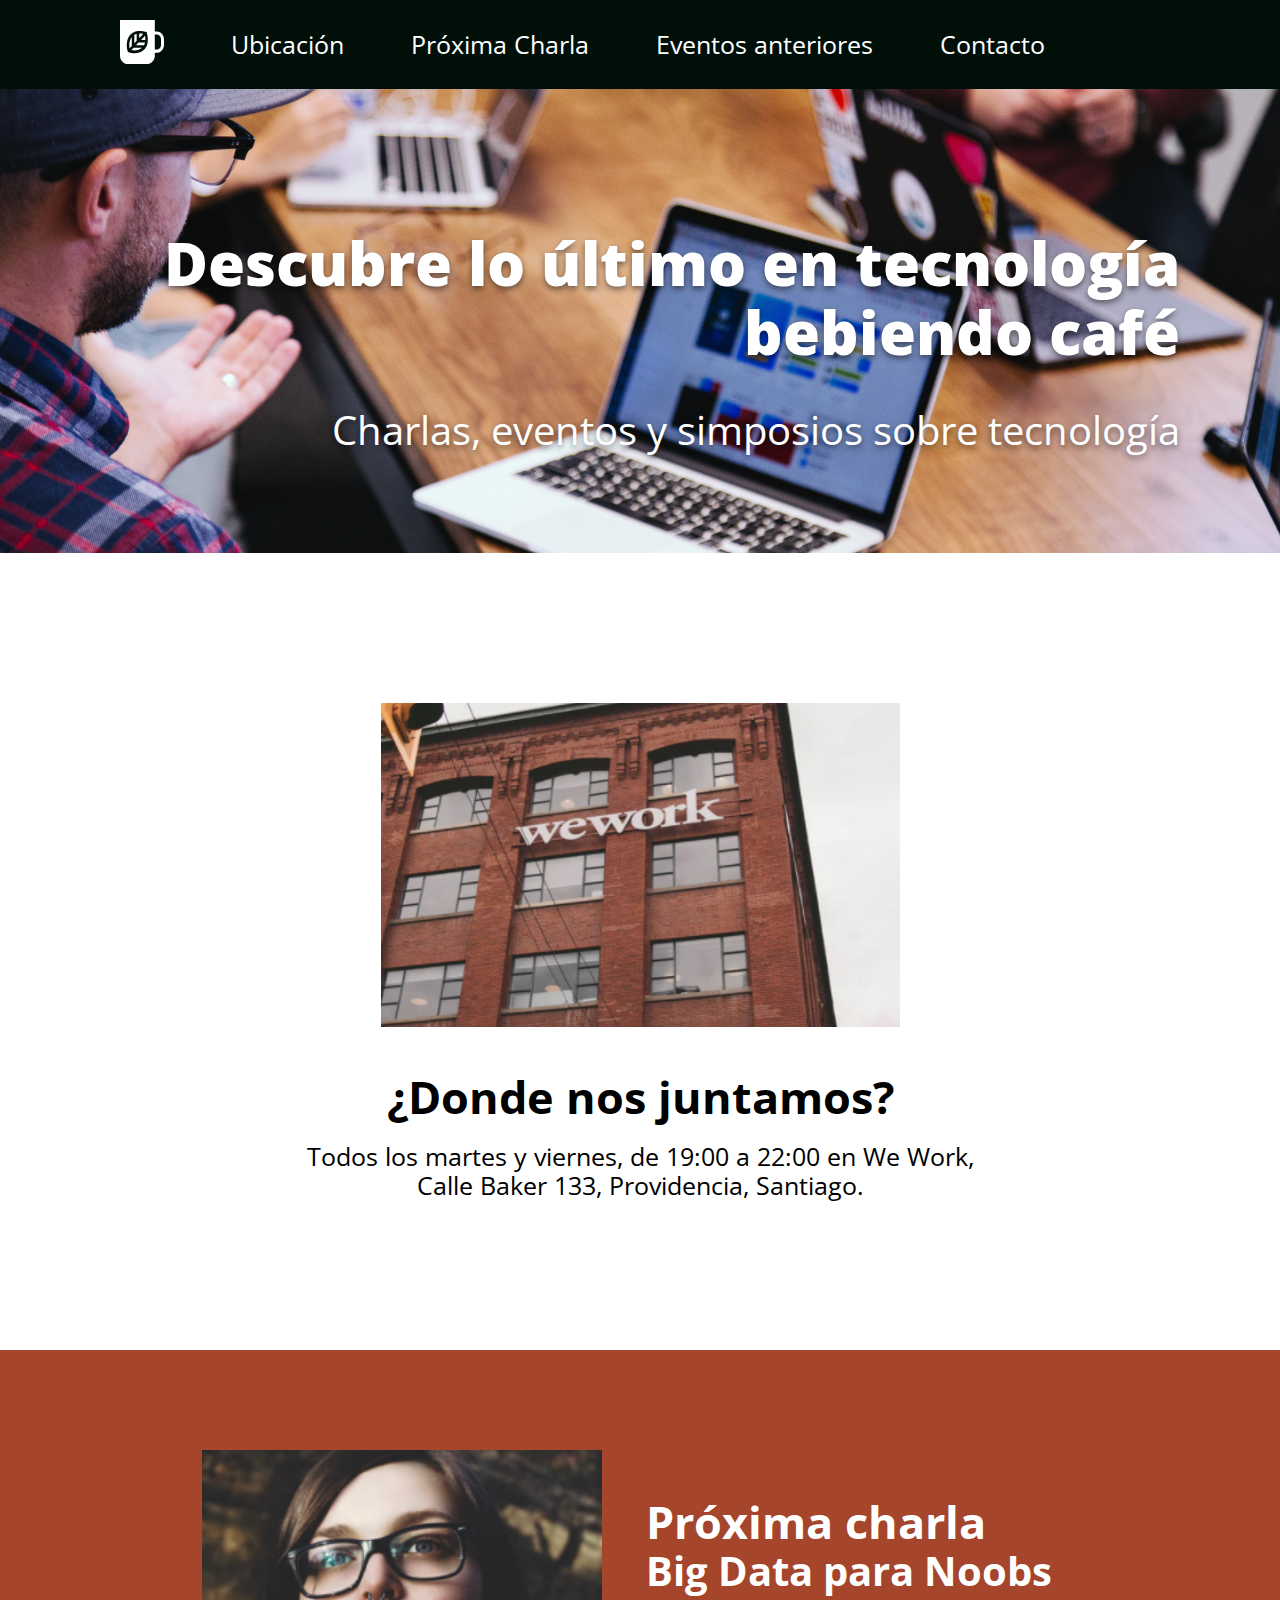
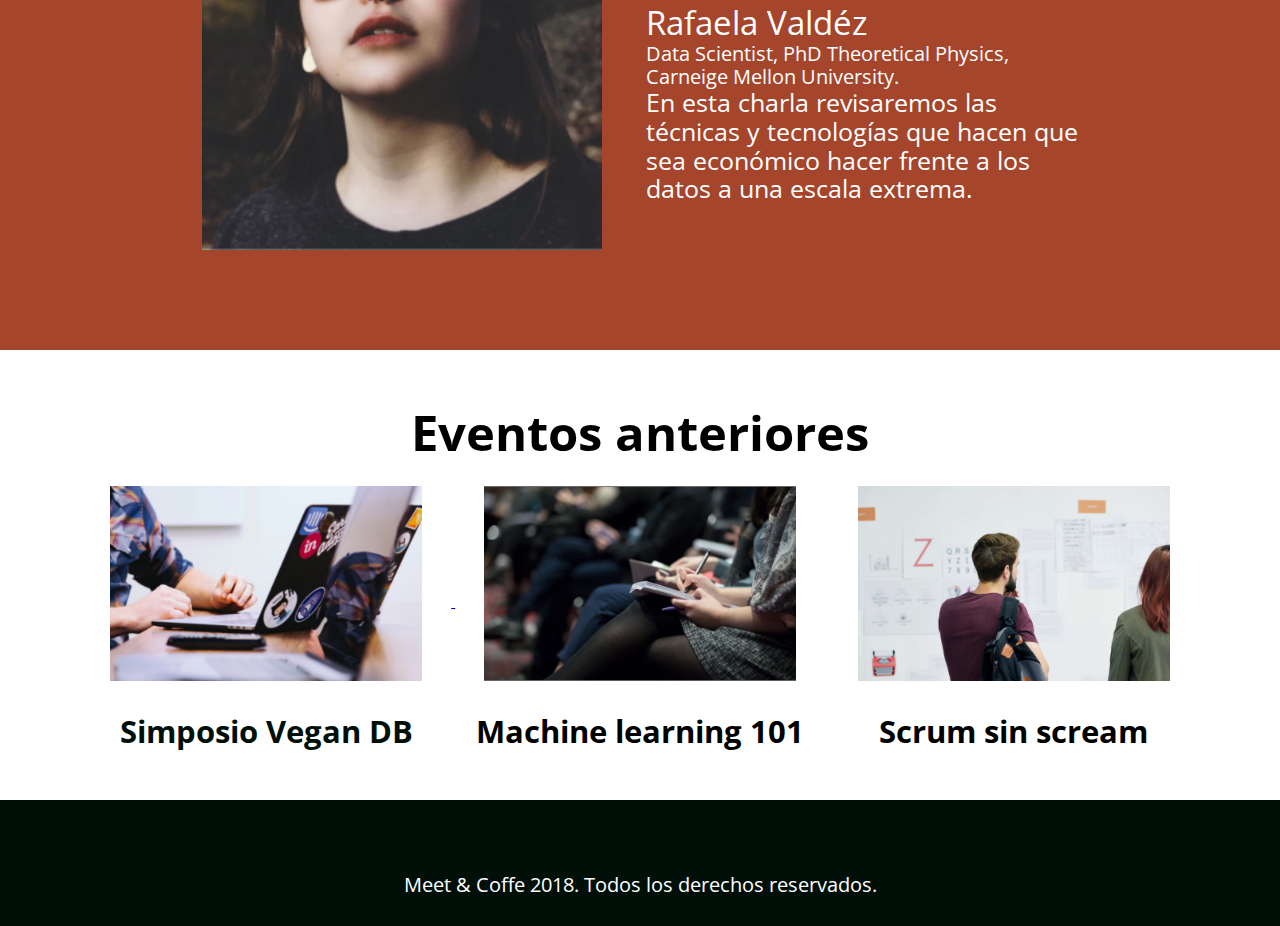
<file: index.html>
<!DOCTYPE html>
<html lang="en">

<head>
    <meta charset="UTF-8">
    <meta name="viewport" content="width=device-width, initial-scale=1.0">
    <meta charset="utf-8" />
    <link rel="shortcut icon" type="image/png" href="./assets/img/favicon.png" />
    <meta name="author" content="Desafío Latam" />
    <meta name="description" content="Comparte tus conocimientos tomando
    café" />
    <meta name="keywords" content="charlas, eventos, simposios, tecnología, co-work" />

    <link rel="preconnect" href="https://fonts.googleapis.com" />
    <link rel="preconnect" href="https://fonts.gstatic.com" crossorigin />
    <link href="https://fonts.googleapis.com/css2?family=Open+Sans:wght@400;700;80
    0&display=swap" rel="stylesheet" />

    <link rel="stylesheet" href="https://cdnjs.cloudflare.com/ajax/libs/font-awesome/6.5.1/css/all.min.css"
        integrity="sha512-DTOQO9RWCH3ppGqcWaEA1BIZOC6xxalwEsw9c2QQeAIftl+Vegovlnee1c9QX4TctnWMn13TZye+giMm8e2LwA=="
        crossorigin="anonymous" referrerpolicy="no-referrer" />

    <link rel="stylesheet" href="assets/css/normalize.css">
    <link rel="stylesheet" href="assets\css\style.css">
    <title>Meet and Coffee</title>
</head>

<body>
    <nav>
        <ul>
            <li>
                <a href="#">
                    <img src="assets/img/coffee-cup.svg" width="44px" />
                </a>
            </li>
            <li><a href="#Ubicacion">Ubicación</a></li>
            <li><a href="#Proxima-Charla">Próxima Charla</a></li>
            <li><a href="#Eventos">Eventos anteriores</a></li>
            <li><a href="#Contacto">Contacto</a></li>
        </ul>
    </nav>
    <header>
        <h1>
            Descubre lo último en tecnología <br />
            bebiendo café
        </h1>
        <h2>Charlas, eventos y simposios sobre tecnología</h2>
    </header>
    <section id="ubicacion">
        <img src="assets/img/we-work.jpg" />
        <h2>¿Donde nos juntamos?</h2>
        <p>
            Todos los martes y viernes, de 19:00 a 22:00 en We Work, <br />
            Calle Baker 133, Providencia, Santiago.
        </p>
    </section>
    <section id="Proxima-charla">
        <img src="assets/img/speaker.jpg" />
        <div class="texto">
            <h3>Próxima charla</h3>
            <h4>Big Data para Noobs</h4>
            <h6>Rafaela Valdéz</h6>
            <span>
                Data Scientist, PhD Theoretical Physics, Carneige Mellon
                University.
            </span>
            <p>
                En esta charla revisaremos las técnicas y tecnologías que
                hacen que
                sea económico hacer frente a los datos a una escala extrema.
            </p>
        </div>
    </section>

    <section class="section-events">
        <h2>Eventos anteriores</h2>
        <div class="section-events-container">
            <a href="evento01.html">
                <article id="simposio">
                    <img src="assets/img/simposio-vegan.jpg" alt="Events simposio vegan" width="312" />
                    <h3 style="color: #000F08;">Simposio Vegan DB</h3>
                </article>
            </a>

            <article id="machine">
                <img src="assets/img/machine-learning.jpg" alt="machine-learning" width="312" />
                <h3>Machine learning 101</h3>
            </article>

            <article id="scrum">
                <img src="assets/img/scrum-sin-scream.jpg" alt="scrum-sin-scream" width="312" />
                <h3>Scrum sin scream</h3>
            </article>
        </div>
    </section>


    <footer class="icon-bar">
        <a href="https://github.com" style="color: white;">
            <i class="fab fa-github-square fa-3x"></i>
        </a>
        <a href="https://twitter.com" style="color: #FFFFFF;">
            <i class="fab fa-twitter-square fa-3x"></i>
        </a>
        <a href="https://www.linkedin.com" style="color: #FFFFFF;">
            <i class="fab fa-linkedin fa-3x"></i>
        </a>
        <p>Meet & Coffe 2018. Todos los derechos reservados.</p>
    </footer>

</body>

</html>
</file>
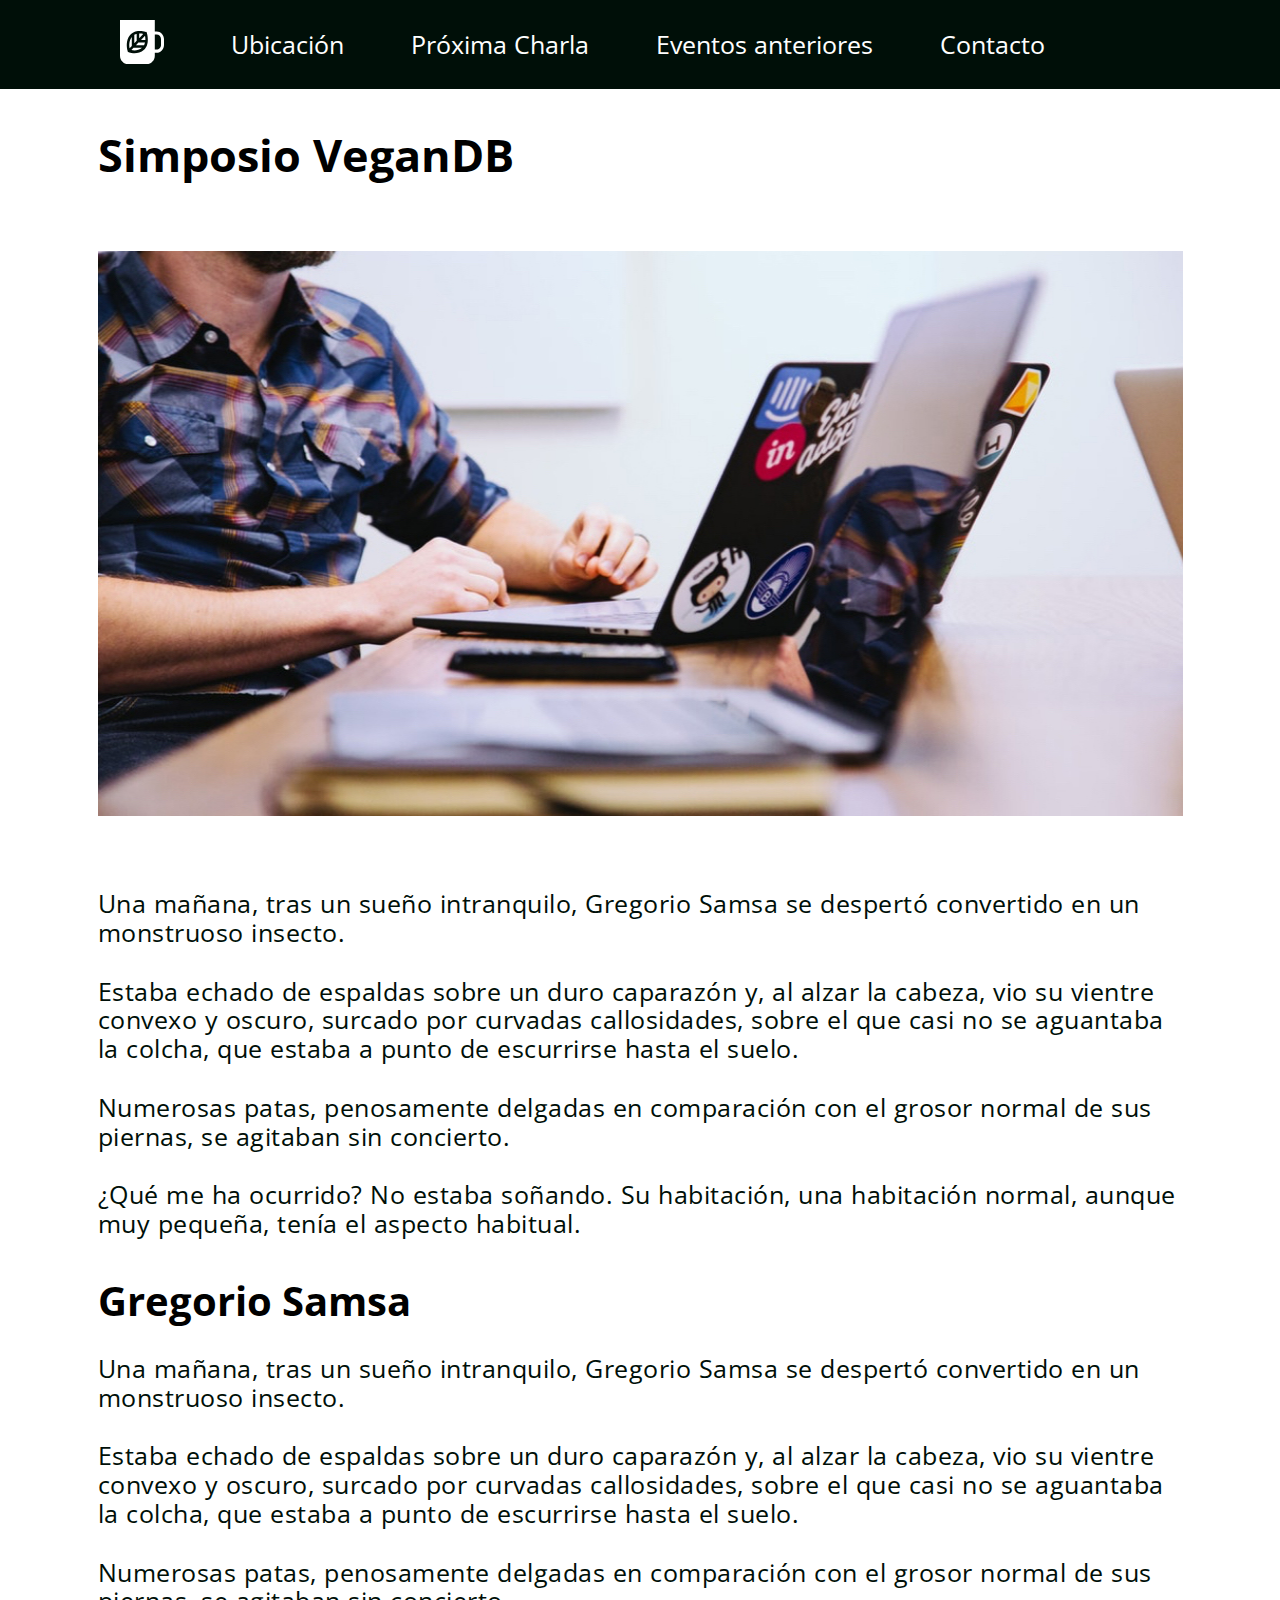
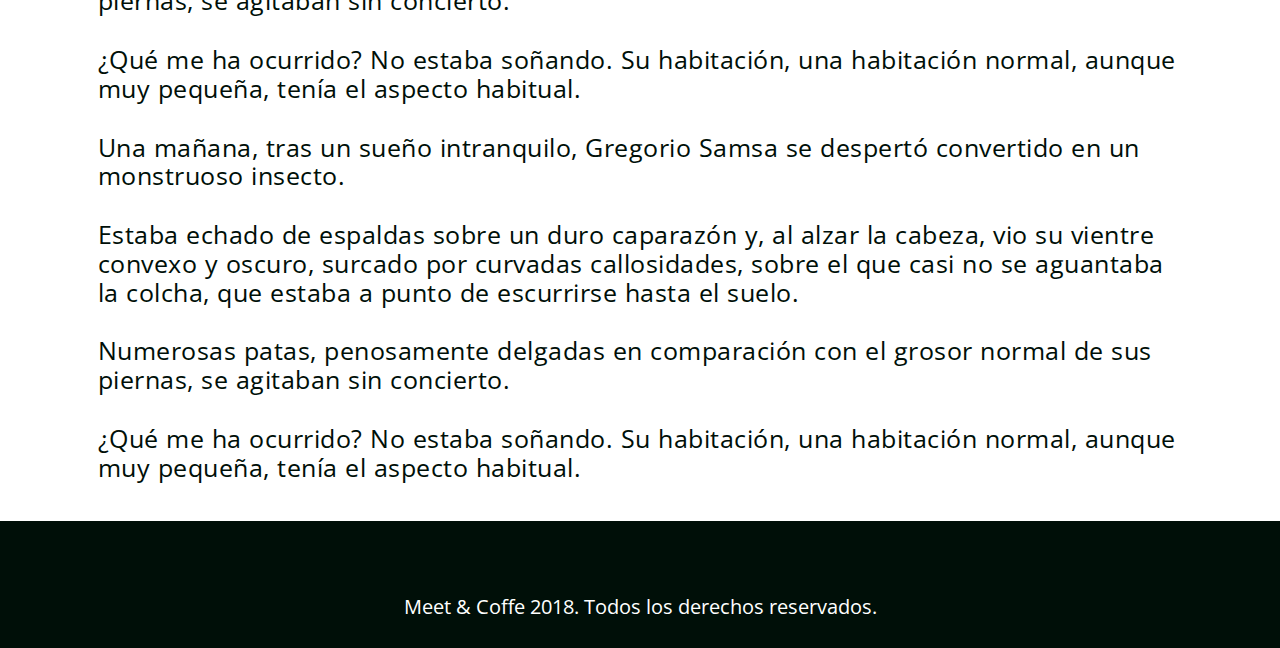
<file: evento01.html>
<!DOCTYPE html>
<html lang="en">

<head>
    <meta charset="UTF-8">
    <meta name="viewport" content="width=device-width, initial-scale=1.0">
    <meta charset="utf-8" />
    <link rel="shortcut icon" type="image/png" href="./assets/img/favicon.png" />
    <meta name="author" content="Desafío Latam" />
    <meta name="description" content="Comparte tus conocimientos tomando
    café" />
    <meta name="keywords" content="charlas, eventos, simposios, tecnología, co-work" />

    <link rel="preconnect" href="https://fonts.googleapis.com" />
    <link rel="preconnect" href="https://fonts.gstatic.com" crossorigin />
    <link href="https://fonts.googleapis.com/css2?family=Open+Sans:wght@400;700;80
    0&display=swap" rel="stylesheet" />

    <link rel="stylesheet" href="https://cdnjs.cloudflare.com/ajax/libs/font-awesome/6.5.1/css/all.min.css"
        integrity="sha512-DTOQO9RWCH3ppGqcWaEA1BIZOC6xxalwEsw9c2QQeAIftl+Vegovlnee1c9QX4TctnWMn13TZye+giMm8e2LwA=="
        crossorigin="anonymous" referrerpolicy="no-referrer" />

    <link rel="stylesheet" href="assets/css/normalize.css">
    <link rel="stylesheet" href="assets\css\style.css">
    <title>Evento</title>
</head>

<body>
    <nav>
        <ul>
            <li>
                <a href="#">
                    <img src="assets/img/coffee-cup.svg" width="44px" />
                </a>
            </li>
            <li><a href="#Ubicacion">Ubicación</a></li>
            <li><a href="#Proxima-Charla">Próxima Charla</a></li>
            <li><a href="#Eventos">Eventos anteriores</a></li>
            <li><a href="#Contacto">Contacto</a></li>
        </ul>
    </nav>

    <section class="simposio-vegan">
        <h1>Simposio VeganDB</h1>
        <img src="assets\img\post-1.jpg" alt="imagen-simposio-vegan">
        <p>
            Una mañana, tras un sueño intranquilo, Gregorio Samsa se despertó
            convertido en un monstruoso insecto.
        </p>
        <p>
            Estaba echado de espaldas sobre un duro caparazón y, al alzar la cabeza, vio su vientre convexo y oscuro,
            surcado por curvadas callosidades, sobre el que casi no se aguantaba la colcha, que estaba a punto de
            escurrirse hasta el suelo.
        </p>
        <p>
            Numerosas patas, penosamente delgadas en comparación con el grosor normal de sus piernas, se agitaban sin
            concierto.
        </p>

        <p>
            ¿Qué me ha ocurrido? No estaba soñando. Su habitación, una habitación normal, aunque muy pequeña, tenía el
            aspecto habitual.
        </p>
    </section>

    <section class="simposio-vegan">
        <h2>Gregorio Samsa</h2>
        <p>
            Una mañana, tras un sueño intranquilo, Gregorio Samsa se despertó
            convertido en un monstruoso insecto.
        </p>
        <p>
            Estaba echado de espaldas sobre un duro caparazón y, al alzar la cabeza, vio su vientre convexo y oscuro,
            surcado por curvadas callosidades, sobre el que casi no se aguantaba la colcha, que estaba a punto de
            escurrirse hasta el suelo.
        </p>
        <p>
            Numerosas patas, penosamente delgadas en comparación con el grosor normal de sus piernas, se agitaban sin
            concierto.
        </p>

        <p>
            ¿Qué me ha ocurrido? No estaba soñando. Su habitación, una habitación normal, aunque muy pequeña, tenía el
            aspecto habitual.
        </p>
        <p>
            Una mañana, tras un sueño intranquilo, Gregorio Samsa se despertó
            convertido en un monstruoso insecto.
        </p>
        <p>
            Estaba echado de espaldas sobre un duro caparazón y, al alzar la cabeza, vio su vientre convexo y oscuro,
            surcado por curvadas callosidades, sobre el que casi no se aguantaba la colcha, que estaba a punto de
            escurrirse hasta el suelo.
        </p>
        <p>
            Numerosas patas, penosamente delgadas en comparación con el grosor normal de sus piernas, se agitaban sin
            concierto.
        </p>

        <p>
            ¿Qué me ha ocurrido? No estaba soñando. Su habitación, una habitación normal, aunque muy pequeña, tenía el
            aspecto habitual.
        </p>

    </section>

    <footer class="icon-bar">
        <a href="https://github.com" style="color: white;">
            <i class="fab fa-github-square fa-3x"></i>
        </a>
        <a href="https://twitter.com" style="color: #FFFFFF;">
            <i class="fab fa-twitter-square fa-3x"></i>
        </a>
        <a href="https://www.linkedin.com" style="color: #FFFFFF;">
            <i class="fab fa-linkedin fa-3x"></i>
        </a>
        <p>Meet & Coffe 2018. Todos los derechos reservados.</p>
    </footer>

</body>

</html>
</file>
